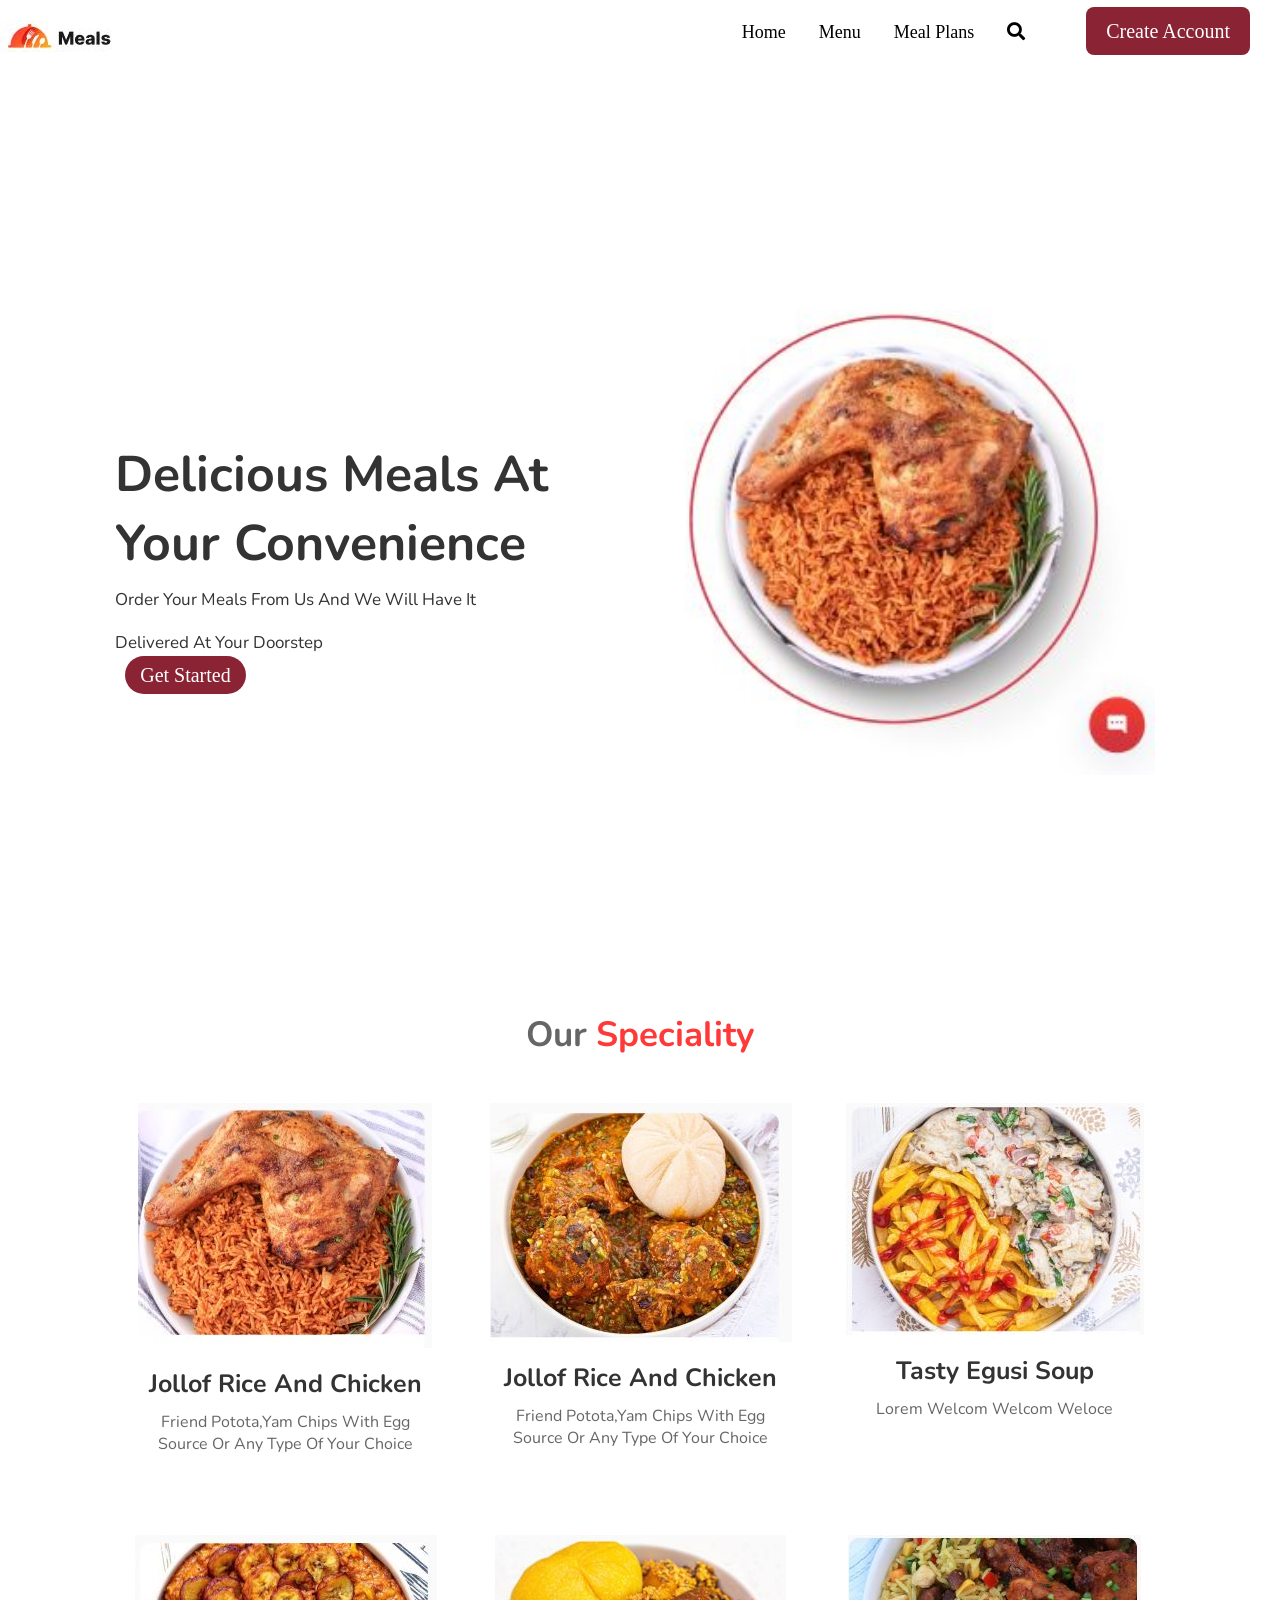
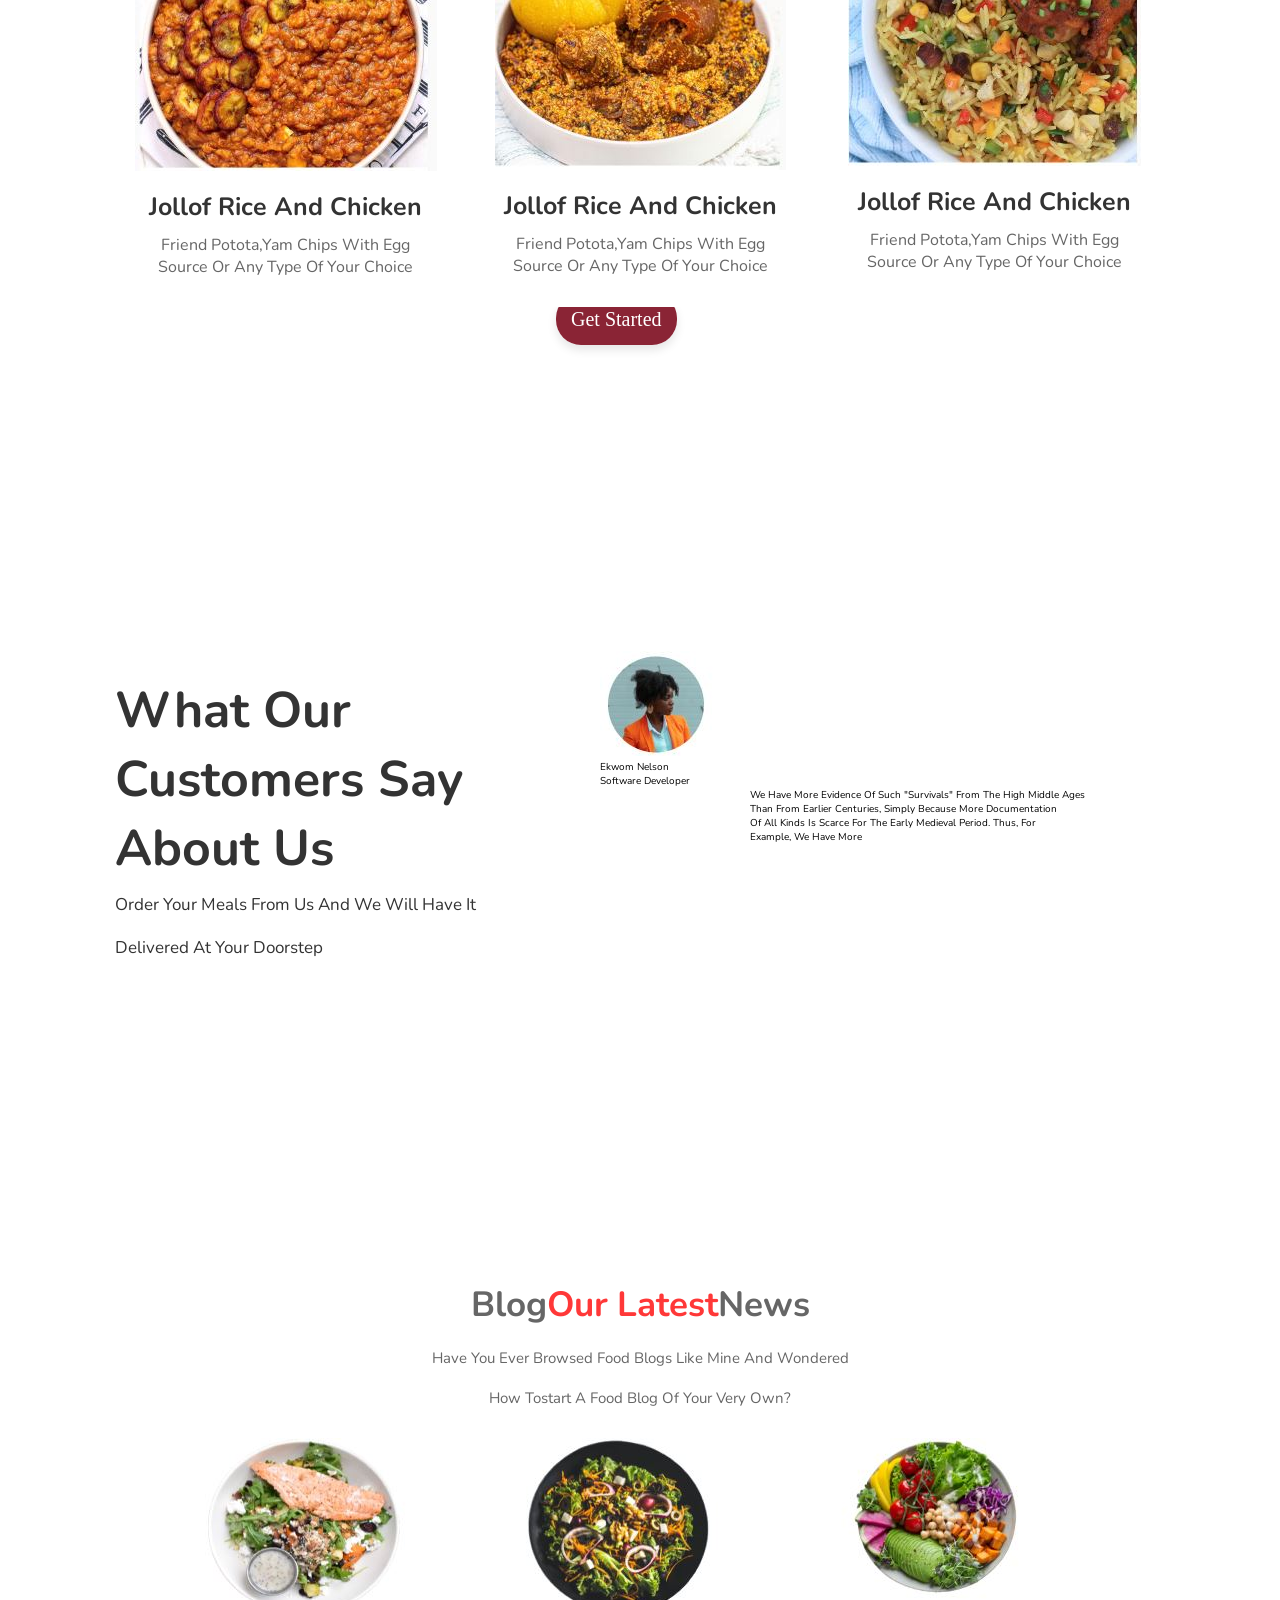
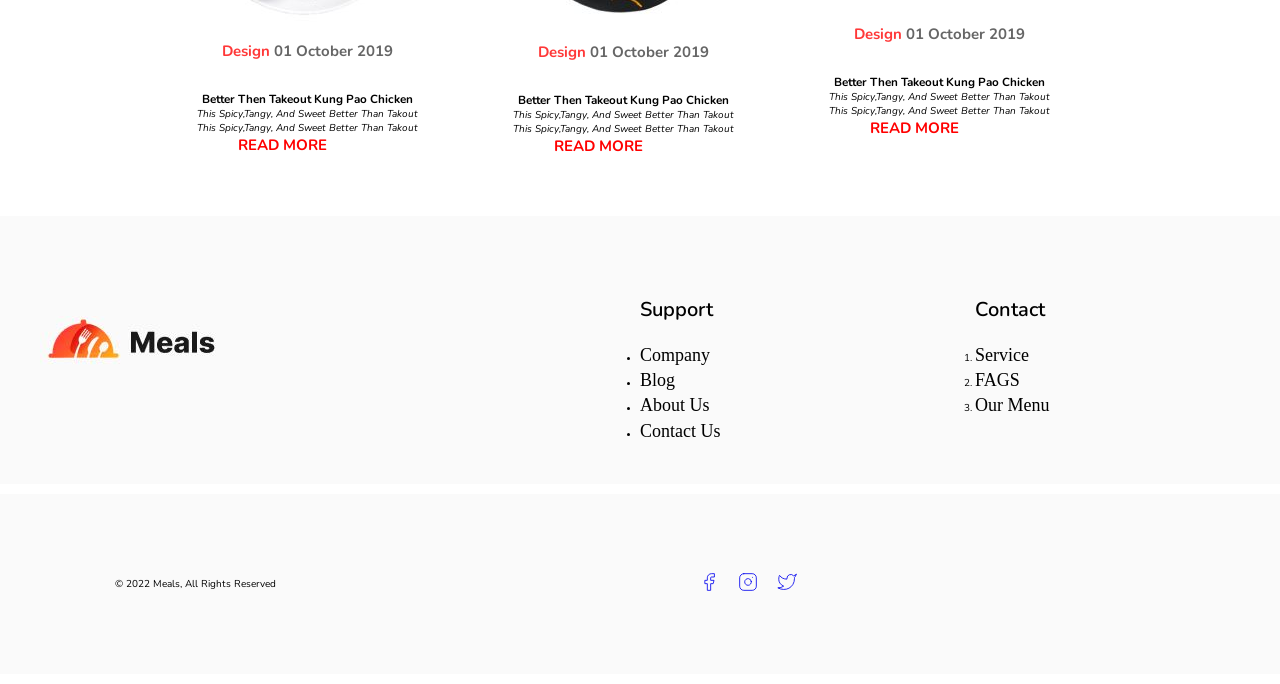
<file: Restaurant_Landing_Page_First_Task/index.html>
<!DOCTYPE html>
<html lang="en">
<head>
  <meta charset="UTF-8">
  <meta name="viewport" content="width=device-width,initial-scale=1.0">
  <title>Bezao App Project</title>
  <link rel="Stylesheet" href="css/style.css">
  <link rel="stylesheet" href="https://unpkg.com/aos@next/dist/aos.css" />

  <link rel="stylesheet" href="css/components.css">
  <link
  rel="stylesheet"
  href="https://cdnjs.cloudflare.com/ajax/libs/font-awesome/4.7.0/css/font-awesome.min.css"
/>
  <link  rel="Stylesheet" href="https://pro.fontawesome.com/releases/v5.10.0/css/all.css">

</head>
<body>

  

<!-- <header>
    
     <a href="#" class="logo">  <img src="image/logo1.JPG" alt=""></a>
     <div id="menu-bar" class="fas fa-bars"></div>
     <nav class="navbar">
        <a href="#home">Home</a>
         <a href="#home">Menu</a>
         <a href="#home">Meal Plans</a>
         <a href="#home"><i class="fas fa-search"></i></a>
         <a href="#home"><i class="fas fa-cart"></i></a>
         <a href="#home">Sign Up</a>
        
     </nav>
     <a href="#" class="btn">Create Account</a>
</header> -->










 <!-- Nav Section -->
 <div class="nav" >
    <div class="container">
      <div class="nav__wrapper">
        <a href="./index.html" class="logo">
            <img src="image/logo1.JPG" alt="">
        </a>
        <nav>
          <div class="nav__icon">
            <svg xmlns="http://www.w3.org/2000/svg" width="24" height="24" viewBox="0 0 24 24" fill="none"
              stroke="currentColor" stroke-width="2" stroke-linecap="round" stroke-linejoin="round"
              class="feather feather-menu">
              <line x1="3" y1="12" x2="21" y2="12" />
              <line x1="3" y1="6" x2="21" y2="6" />
              <line x1="3" y1="18" x2="21" y2="18" />
            </svg>
          </div>
          <div class="nav__bgOverlay"></div>
          <ul class="nav__list">
            <div class="nav__close">
              <svg xmlns="http://www.w3.org/2000/svg" width="24" height="24" viewBox="0 0 24 24" fill="none"
                stroke="currentColor" stroke-width="2" stroke-linecap="round" stroke-linejoin="round"
                class="feather feather-x">
                <line x1="18" y1="6" x2="6" y2="18" />
                <line x1="6" y1="6" x2="18" y2="18" />
              </svg>
            </div>
            <div class="nav__list__wrapper">
               

              <li><a class="nav__link" href="./index.html">Home</a></li>
              <li><a class="nav__link" href="./menu.html">Menu</a></li>
              <li><a class="nav__link" href="./about.html">Meal Plans</a></li>
              <li><a class="nav__link" href="./contact.html"><i class="fas fa-search"></i></a></li>
              <li><a class="nav__link"><i class="fas fa-cart"></i></a></li>
              <li>  <a href="#" class="btn primary-btn">Create Account</a></li>
            </div>
          </ul>
        </nav>
     
      </div>
    </div>
  </div>
  <!-- End Nav Section -->

  <section class="home" id="home">
     <div class="content">
        <h3>Delicious Meals at</h3>
        <h3>Your Convenience</h3>
        <p>Order your meals from us and we will have it</p>
        <p>delivered at your doorstep</p>
        <a class="btn">Get Started</a>
     </div>

     <div class="image">
        <img src="image/floating-foodimg.JPG">
     </div>

  </section>
  
  
  <section class="speciality" id="speciality">
    <h1 class="heading">Our <span>speciality</span></h1>
    <div class="box-container">

        <div class="box">
          
            <div class="content">
                <img src="image/ca1.jpg" alt="">
                <h3>Jollof Rice and Chicken</h3>
                <p>Friend Potota,yam chips with egg source or any type of your choice</p>

            </div>

        </div>

         <div class="box">
           
            <div class="content">
                <img src="image/Ca2.JPG" alt="">
                <h3>Jollof Rice and Chicken</h3>
                <p>Friend Potota,yam chips with egg source or any type of your choice</p>

            </div>

        </div>
            

         <div class="box">
           
            <div class="content">
                <img src="image/ca3.jpg" alt="">
                <h3>tasty  Egusi Soup</h3>
                <p>Lorem welcom welcom weloce</p>

            </div>

        </div>

        <div class="box">
          
            <div class="content">
                <img src="image/ca4.jpg" alt="">
                <h3>Jollof Rice and Chicken</h3>
                <p>Friend Potota,yam chips with egg source or any type of your choice</p>


            </div>

        </div>

         <div class="box">
           
            <div class="content">
                <img src="image/ca5.JPG" alt="">
                <h3>Jollof Rice and Chicken</h3>
                <p>Friend Potota,yam chips with egg source or any type of your choice</p>

            </div>

          

          </div>
          
      

         <div class="box">
           
            <div class="content">
                <img src="image/Ca6.JPG" alt="">
                <h3>Jollof Rice and Chicken</h3>
                <p>Friend Potota,yam chips with egg source or any type of your choice</p>


            </div>

        </div>

       

        </div>
    </div>
    <div class="centerBtn">
        <a class="btn">Get Started</a>

      </div>
  </section>
  


    <section class="homesec" id="home">
        <div class="contentsec">
           <h3>What Our</h3>
           <h3>Customers Say</h3>
           <h3>about us</h3>
           <p>Order your meals from us and we will have it</p>
           <p>delivered at your doorstep</p>
           <a class="btn">Get Started</a>
        </div>
   
        <div class="imagesec">
           <img src="image/Profile.JPG"><br/>
           <span class="content">Ekwom Nelson</span><br/>
           <span class="content">Software Developer</span>
           <p class="content">We have more evidence of such "survivals" from the high Middle Ages </p>
           <p class="content"> than from earlier centuries, simply because more documentation </p>
            <p class="content"> of all kinds is scarce for the early medieval period. Thus, for </p>
            <p class="content"> example, we have more</p>
           </span>
         
         
       
        </div>
   
     </section>
   
    <section class="popular" id="popular">
        <h1 class="heading"> Blog<span>Our Latest</span>News</h1>
        <p  class="headingtext">Have you ever browsed food blogs like mine and wondered</p>
        <p  class="headingtext">how tostart a food blog of your very own?</p>
        <div class="box-container">
            <div class="box">
                <!-- <span class="price">#700-200</span> -->
                <img src="image/Ca7.JPG" alt="">
                
                <h1 class="headingDesign"><span>Design  </span>01 october 2019</h1>
                <div class="box">
                    <h3 class="content">Better Then Takeout kung pao Chicken</h3>
                    <i class="content">This spicy,tangy, and sweet better than takout</i><br/>
                    <i class="content">This spicy,tangy, and sweet better than takout</i>
                    <h2  style="color:red;margin-right:5rem;">READ MORE</h2>
                  

                </div>
           
            </div>
          
                <div class="box">
                    <!-- <span class="price">#700-200</span> -->
                    <img src="image/Ca8e.JPG" alt="">
                    <h1 class="headingDesign"><span>Design  </span>01 october 2019</h1>
                    <div class="box">
                        <h3 class="content">Better Then Takeout kung pao Chicken</h3>
                        <i class="content">This spicy,tangy, and sweet better than takout</i><br/>
                        <i class="content">This spicy,tangy, and sweet better than takout</i>
                        <h2  style="color:red;margin-right:5rem;">READ MORE</h2>
                       
    
                    </div>
                 
                </div>

                <!-- third section of start -->
                <div class="box">
                    <!-- <span class="price">#700-200</span> -->
                    <img src="image/Ca9.JPG" alt="">
                    <h1 class="headingDesign"><span>Design  </span>01 october 2019</h1>
                    <div class="box">
                        <h3 class="content">Better Then Takeout kung pao Chicken</h3>
                        <i class="content">This spicy,tangy, and sweet better than takout</i><br/>
                        <i class="content">This spicy,tangy, and sweet better than takout</i><br/>
                          <h2  style="color:red;margin-right:5rem;">READ MORE</h2>
                          
    
                    </div>
                   
                </div>
               
        </div>
    </section>
   
       
  <footer>
    <div class="container">
      <div class="footer__wrapper">
        <div class="footer__col1">
          <div class="footer__logo">
         
          </div>
          <p class="footer__desc">
            <a href="#" class="footer__logo">  <img src="image/logo.JPG" alt=""></a>
          </p>
          <div class="footer__socials">
          
            </ol>
          </div>
        </div>
        
        <div class="footer__col3">
          <h3 class="footer__text__title">
            Support
          </h3>

         
          <ul class="footer__text">
            <li>
              <a href="#">Company</a>
            </li>
            <li>
              <a href="#">Blog</a>
            </li>
            <li>
              <a href="#">About Us</a>
            </li>
            <li>
                <a href="#">Contact Us</a>
              </li>
          </ul>
        </div>
        <div class="footer__col4">
          <h3 class="footer__text__title">
            Contact
          </h3>
        
          <ol class="footer__text">
            <li>
              <a href="#">Service</a>
            </li>
            <li>
              <a href="#">FAGS</a>
            </li>
            <li>
              <a href="#">Our Menu</a>
            </li>
          </ol>
        </div>
      </div>
    </div>
  </footer>
  <div id="copyright">
   
  
  
  
  <section class="subfooter" id="home">
    <div class="content">
        <p> © 2022 Meals, All rights reserved</p> 
    </div>

    <div class="image">
        <div class="footer__socials">
           
           <ol class="footer__socials__list">
             <li>
               <a href="#">
                 <svg xmlns="http://www.w3.org/2000/svg" width="24" height="24" viewBox="0 0 24 24" fill="none"
                   stroke="currentColor" stroke-width="1" stroke-linecap="round" stroke-linejoin="round"
                   class="feather feather-facebook">
                   <path d="M18 2h-3a5 5 0 0 0-5 5v3H7v4h3v8h4v-8h3l1-4h-4V7a1 1 0 0 1 1-1h3z" />
                 </svg>
               </a>
             </li>
             <li> 
                <a href="#">
                 <svg xmlns="http://www.w3.org/2000/svg" width="24" height="24" viewBox="0 0 24 24" fill="none"
                   stroke="currentColor" stroke-width="1" stroke-linecap="round" stroke-linejoin="round"
                   class="feather feather-instagram">
                   <rect x="2" y="2" width="20" height="20" rx="5" ry="5" />
                   <path d="M16 11.37A4 4 0 1 1 12.63 8 4 4 0 0 1 16 11.37z" />
                   <line x1="17.5" y1="6.5" x2="17.51" y2="6.5" />
                 </svg>
               </a> 
             </li>
              <li>
               <a href="#">
                 <svg xmlns="http://www.w3.org/2000/svg" width="24" height="24" viewBox="0 0 24 24" fill="none"
                   stroke="currentColor" stroke-width="1" stroke-linecap="round" stroke-linejoin="round"
                   class="feather feather-twitter">
                   <path
                     d="M23 3a10.9 10.9 0 0 1-3.14 1.53 4.48 4.48 0 0 0-7.86 3v1A10.66 10.66 0 0 1 3 4s-4 9 5 13a11.64 11.64 0 0 1-7 2c9 5 20 0 20-11.5a4.5 4.5 0 0 0-.08-.83A7.72 7.72 0 0 0 23 3z" />
                 </svg>
               </a>
             </li> 
           </ol>
         </div>
     </div>
     <!-- End Footer -->
         
    </div>

 </section>
  
  
  
  
  
  
  
  
  
  
  
  
  
  
  
  
  
  
  
  
  
  
  
  
  
  
  
  
  
  
  
  
  
  
  
  
  
  
  
  
  
  
  
  
  
  
  
  
  
  
  
  
  
  
  
  
  
  
  
  
  
  
  
  
  
  
  
  
  
  
  
  
  
  
  
  
  
  
  
  
  
  
  
  
  

    <script>
          let menu = document.querySelector('#menu-bar');
           let navbar = document.querySelector('.navbar');
      menu.onclick = () =>{
     menu.classList.toggle('fa-times');
      navbar.classList.toggle('active');
}

window.onscroll = () =>{
    menu.classList.remove('fa-times');
      navbar.classList.remove('active');

}
    </script>
      <script src="./main.js"></script>
</body>
</html>
</file>
<file: Restaurant_Landing_Page_First_Task/css/style.css>
@import url('https://fonts.googleapis.com/css2?family=Nunito:wght@200;300;400;600;700&display-swap');

:root{
    --red:#ff3838;
}
*{
    font-family: 'Nunito',sans-serif;
    margin: 0;
    padding: 0;
    box-sizing: border-box;
    outline: none;
    border:none;
    text-decoration: none;
    text-transform: capitalize;
    transition: all .2s linear;

}
*::selection{
    background:var(--red);
    color: #fff;

}
html{
    font-size:62.5%;
    overflow-x: hidden;
    scroll-behavior: smooth;
    scroll-padding-top: 6rem;

}
body{
    background: #fff;
}
section{
    padding:2rem 9%;
}
header{
    position: fixed;
    top:0;
    left:0;
    right:0;
    z-index: 1000;
    display: flex;
    align-items:center;
    justify-content: space-between;
    background: #fff;
    padding:2rem;
    box-shadow:0.5rem 1rem rgba(0,0,0,.1);

}

.heading{
    text-align: center;
    font-size:3.5rem;
    padding:1rem;
    color:#666;
    gap: 1.5rem;
}
.headingtext{
    text-align: center;
    font-size:1.5rem;
    padding:1rem;
    color:#666;
}
.heading span{
    
        color:var(--red);
    
}

.headingDesign{
    text-align: center;
    font-size:1.5rem;
    padding:1rem;
    color:#666;
    gap: 1.5rem;
}
.headingDesign span{
    
    color:var(--red);

}
header .logo{
    font-size: 2.5rem;
    font-weight: bolder;
    color:#666;
}

header .logo i{
    padding-right: .5rem;
    color:var(--red);

}
header .navbar a{
    font-size:  2rem;
    margin-left:2rem;
    color:#666;

}

header .navbar a:hover{
    color:var(--red);


}

#menu-bar{
    font-size: 3rem;
    cursor:pointer;
    color:#666;
    border: .1rem solid #666;
    border-radius: .3rem;
    padding:.5rem 1.5rem;
    display:none;


}



header .btn{
    background:#8a2435;
    color:#fff;
    text-decoration:none;
    padding: 8px 15px;
    border-radius:25px;
    font-weight: 500;
    transition:0.5s;
    box-shadow:0 5px 10px rgba(0,0,0,0.1);

}
.centerBtn .btn{
    background:#8a2435;
    color:#fff;
    text-decoration:none;
    padding: 15px 15px;
    border-radius:25px;
    font-weight: 500;
    transition:0.5s;
    margin-left: 42%;
 margin-top:62%;
    box-shadow:0 5px 10px rgba(0,0,0,0.1);

}
header .btn:hover{
    transform: scale(0.9);
    }

.home{
    display:flex;
    flex-wrap: wrap;
    gap:1.5rem;
    min-height: 100vh;
    align-items: center;
    background: #fff;



}
.home .content{
    flex:1 1 40rem;
    padding-top:6.5rem;
}
    
.home .image{
    flex:1 1 40rem;
}

.home .image img{
    width:100%;
    padding:1rem;
    animation: float 3s linear infinite;
}




.home .content h3{
    font-size:  5rem;
    color:#333;
}
.home .content p{
    font-size: 1.7rem;
    color:#333;
    padding:1rem 0;
}

.home .content .btn{
    background:#8a2435;
    color:#fff;
    text-decoration:none;
    padding: 8px 15px;
    border-radius:25px;
    font-weight: 500;
    margin:30px 10px;
    transition:0.5s;
}
.home{
    display:flex;
    flex-wrap: wrap;
    gap:1.5rem;
    min-height: 100vh;
    align-items: center;
    background: #fff;
  
}


.subfooter{
    display:flex;
    flex-wrap: wrap;
    gap:1.5rem;
    min-height:20vh;
    align-items: center;
     background: #fafafa;
}



.subfooter  .image{
    flex:1 1 40rem;
    margin-left: 40rem;
}

.homesec{
    display:flex;
    flex-wrap: wrap;
    gap:1.5rem;
    min-height: 100vh;
    align-items: center;
    background: #fff;



}

.homesec .contentsec{
    flex:1 1 40rem;
    padding-top:6.5rem;
}
    
.homesec .image{
    flex:1 1 40rem;
}

.homesec img p{
    width:50%;
    padding:1rem;
    animation: float 3s linear infinite;
}
.homesec img p{
   flex-direction: row;
    padding:1rem;
}
.imagesec{
   width: 50%;
  
    margin: 4rem;
    background-color: #fff;
    height: 30rem;
}
.imagesec p{
    top:4rem;
     margin-left: 15rem;
}


.imagesec2{
    width: 50%;
     margin: 4rem;
      display: flex;
     height: 30rem;
 }
 .imagesec2  span{
   margin-top: 20px;
     margin-left: 10rem;
}
.imagesec2 span .company{
    width: 20rem;

}

 .imagesec2 p{
 
     margin-left: 45rem;
}



.homesec .contentsec h3{
    font-size:  5rem;
    color:#333;
}
.homesec .contentsec p{
    font-size: 1.7rem;
    color:#333;
    padding:1rem 0;
}



.footer{
    display:flex;
    
    min-height: 100vh;
    align-items: center;
    background: #fafafa;
}

.footer.contentsec{
    flex:1 1 40rem;
    padding-top:6.5rem;
}
.footer.contentsec .logo{
    flex:1 1 40rem;
    padding-top:6.5rem;
    height: 30rem;
    width: 20rem;
}


.speciality .box-container{
   display: flex;
   flex-wrap:wrap;
   gap:1.5rem; 

}

.speciality .box-container .box{
    flex:1 1 30rem;
    position: relative;
    overflow: hidden;

    border-radius: .5rem;

}
.speciality .box-container .box image{
    height:100%;
    width:100%;
    object-fit: cover;
    position: absolute;
    top:-100%;
    left:0;

}
.speciality .box-container .box .content{
    text-align: center;
    background: #fff;
    padding: 2rem;

}
.speciality .box-container .box  .content img{
    margin:1.5rem 0;

}
.speciality .box-container .box  .content h3{
    font-size:2.5rem;
    color:#333;

}
.speciality .box-container .box  .content p{
    font-size:1.6rem;
    color:#666;
    padding:1rem 0;

}
.speciality .box-container .box:hover .image{
    top:0;

}
.speciality .box-container .box:hover .content{

    transform:translateY(100%);
}
.popular .box-container{
    display: flex;
    flex-wrap: wrap;
    gap: 1.5rem;
    margin-left:4%;
}
.popular .box-container .box{
    padding:2rem;
    background: #fff;
  
    border-radius: .5rem;
    text-align: center;
}
@keyframes float{
    0%,100%{
        transform:translateY(0rem);
    }
    50%{
        transform:translateY(3rem);
    }
}
@media(max-width:991px){
    
    html{
        font-size:55%;
        }
        
        header{
            padding:2rem;
 }
 section{
    padding: 2rem 9%;
 }
 .homesec{
    padding:3rem;
    width: 80%;
 }
 .homesec img p span{
    padding:2rem;
    width: 80%;
 }
 .imagesec {
    padding:2rem;
    width: 100%;
    display: flex;
   
 }

} 
@media(max-width:768px){
    #menu-bar{
        display:initial;
    }
    header .navbar{
        position: absolute;
        top:100%;
        left:0;
        right:0;
        background:#f7f7f7;
        border-top: .1rem solid rgba(0,0,0,.1);
       clip-path: polygon(0 0, 100% 0, 100% 0, 0 0);

    }
    .imagesec {
        padding:2rem;
        width: 100%;
        display: flex;
       
     }
     header .navbar .active{

        clip-path: polygon(0 0, 100% 0, 100%  100%, 0%  100%);
}
    header .navbar a{
        margin:1.5rem;
        padding:1.5rem;
        display: block;
        border: .2rem solid  rgba(0,0,0,.1);
        border-left: .5rem solid  var(--red);
        background: #fff;
    }
}

@media(max-width:400px){
    
    html{
        font-size:50%;
        }
        .imagesec .content {
            padding:2rem;
            width: 100%;
            display: flex;
           
         }

}
</file>
<file: Restaurant_Landing_Page_First_Task/css/components.css>
/* Nav Styles */
.nav {
	padding: 2rem 0;
}
.nav__icon,
.nav__close,
.nav__bgOverlay {
	display: none;
}
.nav__wrapper {
	display: flex;
	justify-content: space-between;
}
.nav__list li {
	display: inline-block;
	margin: 0 1rem;
}
.nav__list .nav__link {
	font-size: 1.8rem;
	font-family: Poppins;
	color: var(--black-2);
	padding: 0.5rem;
}
.nav__list li:hover .nav__link {
	color: var(--green-1);
}
@media only screen and (max-width: 991px) {
	.nav {
		position: relative;
		/* overflow-x: scroll; */
	}
	.nav__icon {
		display: block;
	}
	.nav__icon svg,
	.nav__close svg {
		pointer-events: none;
		height: 30px;
		width: 30px;
	}
	.nav__close {
		display: block;
		position: absolute;
		color: var(--black-1);
		right: 1rem;
		top: 1rem;
		cursor: pointer;
	}
	.nav__list {
		z-index: 1000;
		position: absolute;
		left: 100%;
		top: 0;
		height: 100vh;
		width: 80%;
		background: var(--lightGreen-1);
		display: flex;
		align-items: center;
		justify-content: flex-end;
		padding-right: 2rem;
		transform: translate(0%);
		overflow: hidden;
		transition: 0.3s ease-in transform;
	}
	.nav__list.show {
		transform: translate(-100%);
	}
	.nav__list li {
		display: block;
		text-align: right;
		margin-bottom: 2rem;
	}
	.nav__list a {
		font-size: 1.6rem;
	}
	.nav__bgOverlay {
		position: absolute;
		left: 0;
		top: 0;
		z-index: 1000;
		height: 100vh;
		width: 100%;
		/* background: rgba(18, 24, 14, 0.808); */
		display: none;
	}
	.nav__bgOverlay.active {
		display: block;
	}
}
/* End Nav Styles */
/* Global Button Styles */
.btn {
	color:white;
	font-family: Poppins;
	font-weight: 500;
	border-radius: 8px;
	font-size: 1.4rem;
	padding: 1.2rem 2rem;
	margin-right: 2rem;
}
.primary-btn {
	color:white;
	background: #8a2435;
}
@media only screen and (min-width: 991px) {
	.btn {
		padding: 1.3rem 2rem;
		font-size: 2rem;
	}
}
/* End Global Button Styles */

/* Store info section styles*/
.storeInfo__wrapper {
	display: flex;
	justify-content: center;
	flex-wrap: wrap;
	gap: 1rem;
}
.storeInfo__item {
	background-color: var(--lightGreen-1);
	padding: 20px 30px;
	text-align: center;
	text-align: center;
	border-radius: 12px;
	width: 150px;
}
.storeInfo__icon {
	width: 30px;
	margin: 0 auto;
	margin-bottom: 1.5rem;
}
.storeInfo__title {
	font-size: 1.4rem;
	font-family: Poppins;
	font-weight: 500;
	margin-bottom: 0.5rem;
	color: var(--black-1);
}
.storeInfo__text {
	font-size: 1.4rem;
	font-family: Raleway;
	color: var(--black-2);
}
@media only screen and (min-width: 991px) {
	.storeInfo__wrapper {
		gap: 2rem;
	}
	.storeInfo__item {
		min-width: 200px;
		padding: 40px 0;
	}
	.storeInfo__icon {
		width: 47px;
		margin-bottom: 2.5rem;
	}
	.storeInfo__title {
		font-size: 1.8rem;
		margin-bottom: 1rem;
	}
	.storeInfo__text {
		font-size: 1.6rem;
	}
}

/* Dishes Grid */
.dishGrid__title {
	font-size: 1.8rem;
	margin-bottom: 2rem;
	font-weight: 600;
	color: var(--black-1);
}
.dishGrid__wrapper {
	display: grid;
	/* grid-template-columns: repeat(autofit, minmax(140px, 1fr)); */
	grid-template-columns: repeat(auto-fit, minmax(140px, 1fr));
	gap: 1rem;
}
.dishGrid__item {
	display: flex;
	flex-direction: column;
	background-color: var(--lightGreen-1);
	padding: 0.5rem;
	border-radius: 8px;
	gap: 0.5rem;
}
.dishGrid__item__img {
	flex: 4;
}
.dishGrid__item__info {
	flex: 5;
}
.dishGrid__item__img img {
	object-fit: cover;
	border-radius: 12px;
}
.dishGrid__item__title {
	font-size: 1.4rem;
	line-height: 1.3em;
	font-weight: 500;
	color: var(--black-1);
	margin-bottom: 0.5rem;
}
.dishGrid__item__price {
	font-size: 1.4rem;
	color: var(--green-1);
	font-weight: 600;
	margin-bottom: 0.5rem;
}
.dishGrid__item__stars {
	max-height: 15px;
	width: max-content;
}
@media only screen and (min-width: 991px) {
	.dishGrid__title {
		font-size: 2.4rem;
	}
	.dishGrid__wrapper {
		grid-template-columns: repeat(auto-fit, minmax(350px, 1fr));
		gap: 3rem;
	}
	.dishGrid__item {
		flex-direction: row;
		padding: 1.5rem;
		border-radius: 12px;
		gap: 1rem;
	}
	.dishGrid__item__title {
		font-size: 2.4rem;
		margin-bottom: 1rem;
	}
	.dishGrid__item__price {
		font-size: 2rem;
		margin-bottom: 1rem;
	}
}
/* Dishes Grid */

/* Footer Styles */
footer {
	background: #fafafa;
	padding-top: 5rem;
	padding-bottom: 2rem;
	
}
.footer__wrapper {
	display: flex;
	flex-direction: column;
	gap: 3rem;
}
.footer__logo {
	width: 150px;
	margin-bottom: 2rem;
	margin-left: 4rem;
	
}
.footer__desc {
	font-size: 1.4rem;
	color: var(--black-2);
	margin-bottom: 2rem;
}
.footer__socials__title {
	font-size: 1.8rem;
	color: var(--black-1);
	margin-bottom: 1rem;
	margin-left: 3rem;
	float: left;
}
.footer__socials li {
	display: inline-block;
	
}
.footer__socials a {
	padding: 0.5rem 0.8rem;
	background-color: var(--white-1);
	border: 1px solid var(--green-2);
	border-radius: 8px;
		float: left;
}
.footer__socials svg {
	width: 20px;
	color: var(--black-2);
	float: left;

}
.footer__text__title {
	font-size: 1.8rem;
	margin-bottom: 1rem;
	color: var(--black-1);
	font-weight: 600;
}
.footer__text a {
	font-size: 1.4rem;
	margin-bottom: 0.5rem;
	color: var(--black-2);
	font-family: Raleway;
	font-weight: 500;
	line-height: 1.4em;
}
@media only screen and (min-width: 991px) {
	footer {
		padding-top: 8rem;
		padding-bottom: 4rem;
	}
	.footer__wrapper {
		flex-direction: row;
	}
	.footer__col1 {
		flex: 4;
	}
	.footer__col2,
	.footer__col3,
	.footer__col4 {
		flex: 2;
	}
	.footer__desc {
		max-width: 300px;
		font-size: 1.8rem;
		margin-bottom: 2.5rem;
	}
	.footer__socials__title {
		font-size: 2rem;
		margin-bottom: 1.5rem;
	}
	.footer__text__title {
		font-size: 2rem;
		margin-bottom: 2rem;
	}
	.footer__text a {
		font-size: 1.8rem;
		margin-bottom: 1rem;
	}
}
#copyright {
	padding: 1rem 0;
}
.copyright__text {
	font-size: 1.4rem;
	
	margin-left: 10rem;
	
}
.copyright__text p {
	font-size: 1.4rem;
	 display: flex;
	margin-left: 10rem;
	
}
@media only screen and (min-width: 991px) {
	.copyright__text {
		font-size: 1.6rem;
		text-align: left;
	}
}
/* End Footer Styles */

/* Form Styles */
#form {
	padding: 5rem 0;
}
.form__title {
	font-size: 1.8rem;
	color: var(--black-1);
	font-weight: 600;
}
.form__wrapper {
	padding: 3rem 0;
}
.form__wrapper form {
	display: grid;
	grid-template-columns: 1fr;
	gap: 2rem;
}
.form__group label {
	font-size: 1.6rem;
	font-family: Poppins;
	color: var(--black-2);
	font-weight: 500;
}
.form__group input,
.form__group textarea,
.form__group select {
	width: 100%;
	border: none;
	background-color: var(--lightGreen-1);
	font-size: 1.4rem;
	font-family: Raleway;
	font-weight: 600;
	padding: 1.5rem;
	border-radius: 8px;
	margin-top: 0.5rem;
	color: var(--black-2);
}
.form__group textarea {
	resize: vertical;
}
.form__wrapper button[type='submit'] {
	width: max-content;
	border: none;
	padding: 1rem 4rem;
	font-weight: 500;
	letter-spacing: 0.1rem;
}
@media only screen and (min-width: 991px) {
	.form__title {
		font-size: 3.6rem;
	}
	.form__wrapper {
		padding: 5rem 0;
	}
	.form__wrapper form {
		grid-template-columns: 1fr 1fr;
	}
	.form__group__full {
		grid-column: 1/3;
	}
	.form__group label {
		font-size: 1.8rem;
	}
	.form__group input,
	.form__group textarea,
	.form__group select {
		font-size: 1.8rem;
		padding: 2rem;
		margin-top: 1.5rem;
	}
}
</file>
